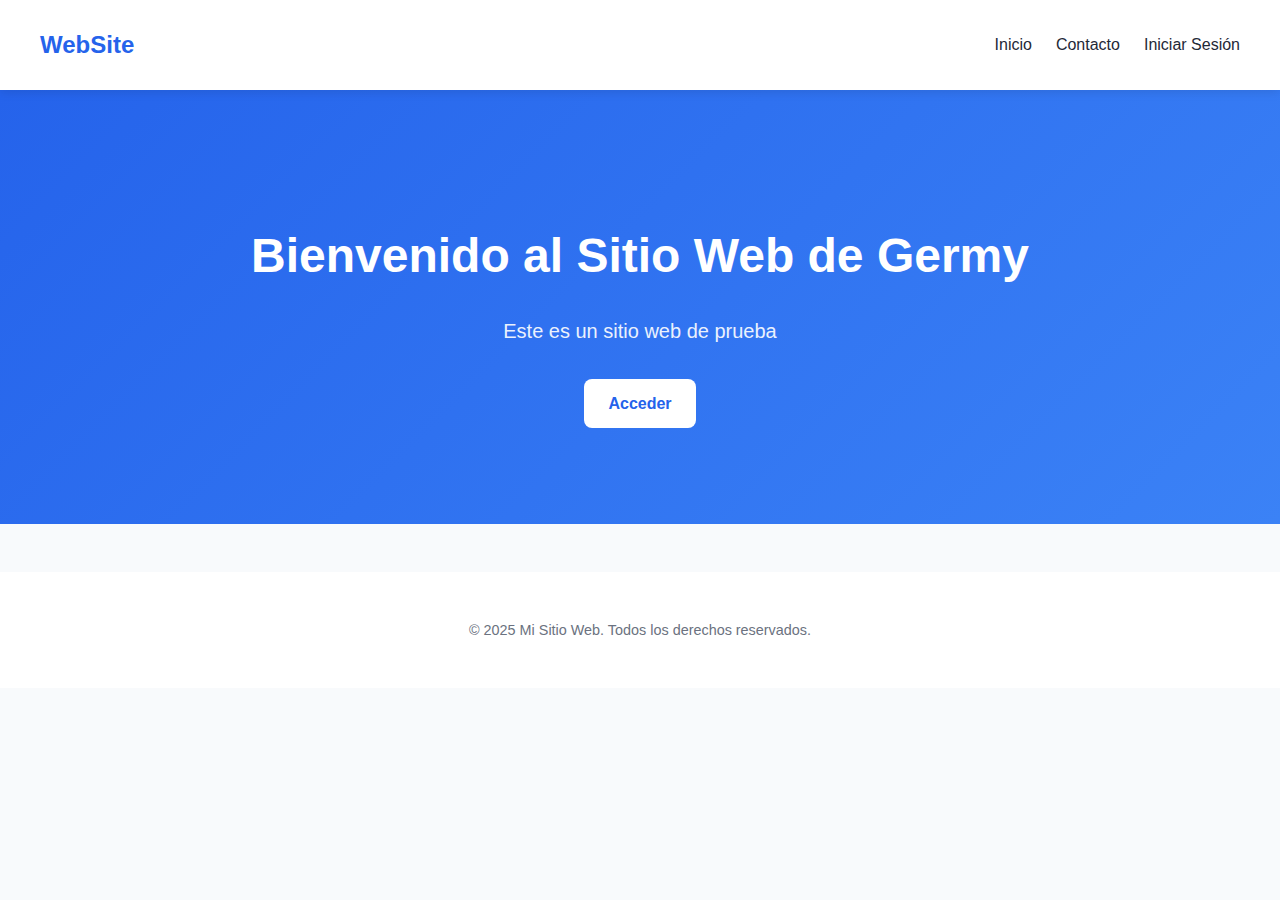
<file: index.html>
<!DOCTYPE html>
<html lang="es">
<head>
    <meta charset="UTF-8">
    <meta name="viewport" content="width=device-width, initial-scale=1.0">
    <title>Website</title>
    <link rel="stylesheet" href="css/styles.css">
</head>
<body>
    <header>
        <nav>
            <a href="#" class="logo">WebSite</a>
            <ul>
                <li><a href="#">Inicio</a></li>
                <li><a href="#">Contacto</a></li>
                <li><a href="login.html">Iniciar Sesión</a></li>
            </ul>
        </nav>
    </header>
    <main>
        <section class="hero">
            <h1>Bienvenido al Sitio Web de Germy</h1>
            <p>Este es un sitio web de prueba</p>
            <a href="login.html" class="btn">Acceder</a>
        </section>
    </main>
    <footer>
        <p>&copy; 2025 Mi Sitio Web. Todos los derechos reservados.</p>
    </footer>
</body>
</html>
</file>
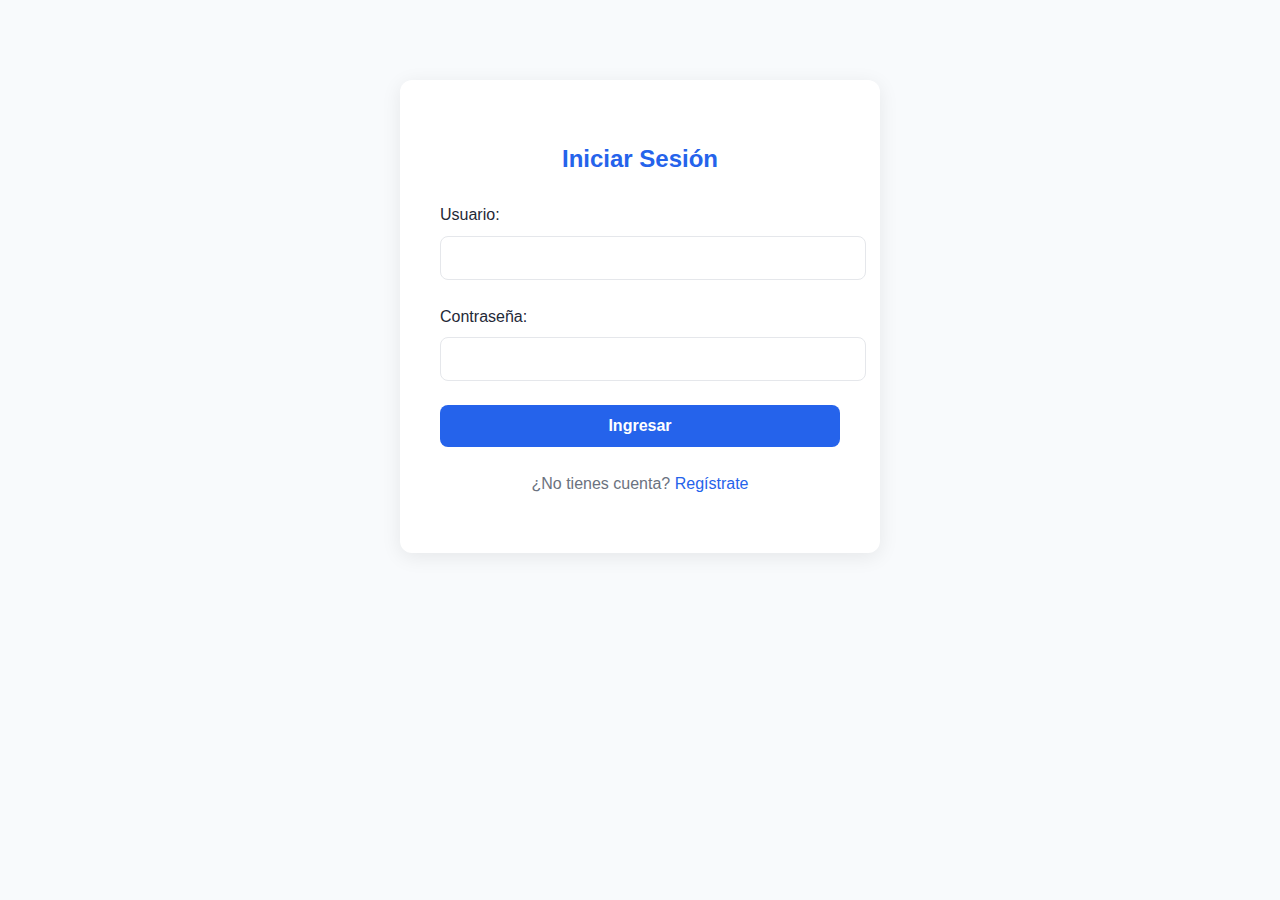
<file: home.html>
<!DOCTYPE html>
<html lang="es">
<head>
    <meta charset="UTF-8">
    <meta name="viewport" content="width=device-width, initial-scale=1.0">
    <title>Home - Mi Sitio Web</title>
    <link rel="stylesheet" href="css/styles.css">
</head>
<body>
    <header>
        <nav>
            <a href="#" class="logo">Mi Sitio Web</a>
            <ul>
                <li><a href="index.html">Inicio</a></li>
                <li><a href="#">Perfil</a></li>
                <li><a href="#" id="logout">Cerrar Sesión</a></li>
            </ul>
        </nav>
    </header>
    <main>
        <section class="welcome">
            <h1>¡Bienvenido, <span id="userDisplay">Usuario</span>!</h1>
            <p>Has iniciado sesión correctamente.</p>
        </section>
    </main>
    <script src="js/scripts.js"></script>
</body>
</html>
</file>
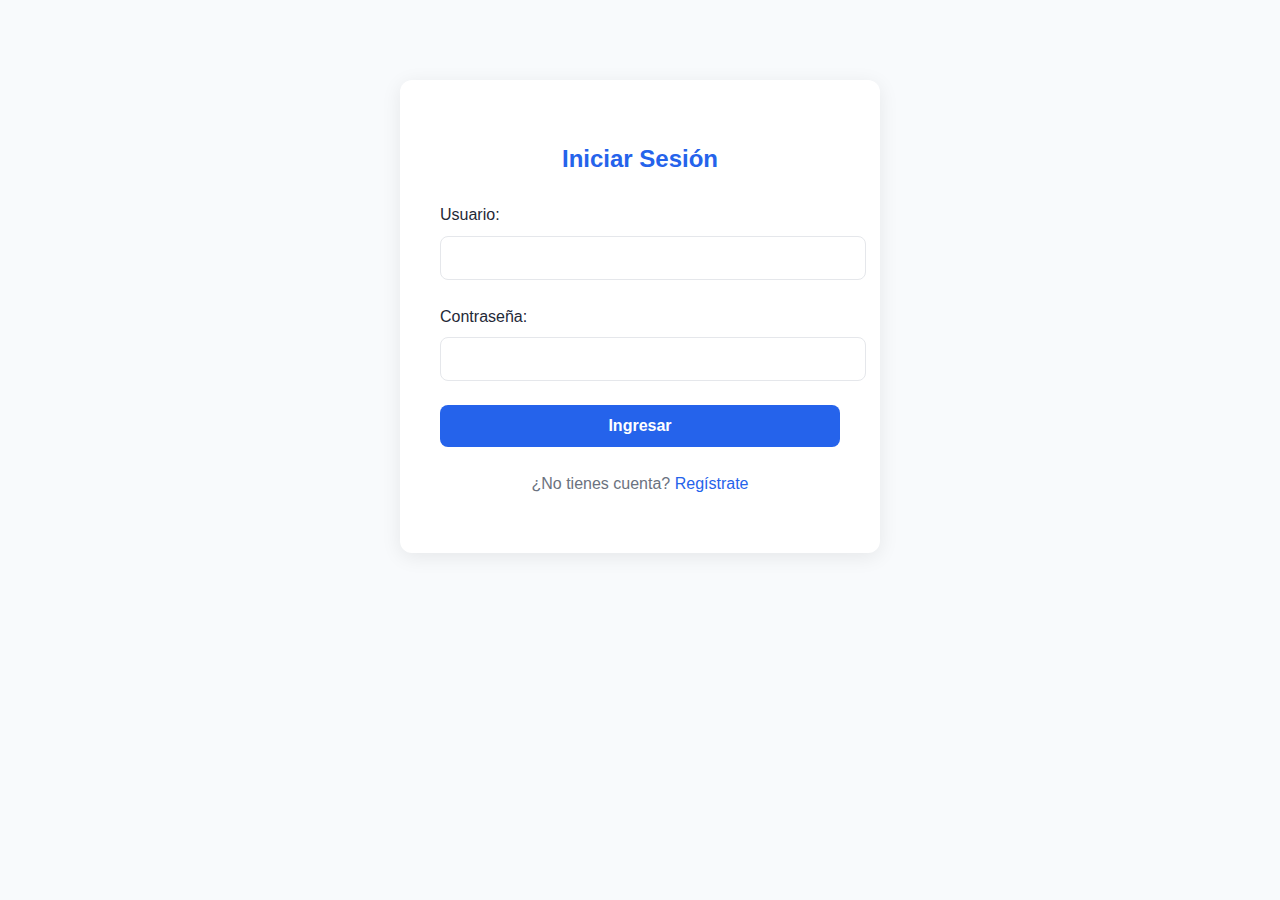
<file: login.html>
<!DOCTYPE html>
<html lang="es">
<head>
    <meta charset="UTF-8">
    <meta name="viewport" content="width=device-width, initial-scale=1.0">
    <title>Iniciar Sesión</title>
    <link rel="stylesheet" href="css/styles.css">
</head>
<body>
    <div class="login-container">
        <h2>Iniciar Sesión</h2>
        <form id="loginForm">
            <div class="input-group">
                <label for="username">Usuario:</label>
                <input type="text" id="username" required>
            </div>
            <div class="input-group">
                <label for="password">Contraseña:</label>
                <input type="password" id="password" required>
            </div>
            <button type="submit" class="btn">Ingresar</button>
        </form>
        <p>¿No tienes cuenta? <a href="#">Regístrate</a></p>
    </div>
    <script src="js/scripts.js"></script>
</body>
</html>
</file>
<file: css/styles.css>
:root {
    --primary-color: #2563eb;  
    --secondary-color: #3b82f6; 
    --dark-color: #1e40af;     
    --light-color: #f8fafc;    
    --gray-color: #e5e7eb;     
    --text-dark: #1f2937;      
    --text-light: #6b7280;     
}

body {
    font-family: 'Inter', Arial, sans-serif;
    margin: 0;
    padding: 0;
    background-color: var(--light-color);
    color: var(--text-dark);
    line-height: 1.6;
}


header {
    background: white;
    box-shadow: 0 2px 10px rgba(0, 0, 0, 0.1);
    padding: 1rem 2rem;
    position: sticky;
    top: 0;
    z-index: 100;
}

nav {
    display: flex;
    justify-content: space-between;
    align-items: center;
    max-width: 1200px;
    margin: 0 auto;
}

.logo {
    font-size: 1.5rem;
    font-weight: 700;
    color: var(--primary-color);
    text-decoration: none;
}

nav ul {
    list-style: none;
    display: flex;
    gap: 1.5rem;
}

nav ul li a {
    color: var(--text-dark);
    text-decoration: none;
    font-weight: 500;
    transition: color 0.3s;
}

nav ul li a:hover {
    color: var(--primary-color);
}

/* Hero Section - Landing Page */
.hero {
    text-align: center;
    padding: 6rem 2rem;
    background: linear-gradient(135deg, var(--primary-color), var(--secondary-color));
    color: white;
}

.hero h1 {
    font-size: 3rem;
    margin-bottom: 1rem;
}

.hero p {
    font-size: 1.25rem;
    margin-bottom: 2rem;
    opacity: 0.9;
}

/* Botón moderno */
.btn {
    display: inline-block;
    background: white;
    color: var(--primary-color);
    padding: 0.75rem 1.5rem;
    border-radius: 8px;
    font-weight: 600;
    text-decoration: none;
    transition: all 0.3s;
}

.btn:hover {
    background: rgba(255, 255, 255, 0.9);
    transform: translateY(-2px);
    box-shadow: 0 4px 12px rgba(0, 0, 0, 0.1);
}

/* Login Container - Estilo moderno */
.login-container {
    max-width: 400px;
    margin: 5rem auto;
    padding: 2.5rem;
    background: white;
    border-radius: 12px;
    box-shadow: 0 4px 20px rgba(0, 0, 0, 0.08);
    text-align: center;
}

.login-container h2 {
    margin-bottom: 1.5rem;
    color: var(--primary-color);
}

.input-group {
    margin-bottom: 1.5rem;
    text-align: left;
}

.input-group label {
    display: block;
    margin-bottom: 0.5rem;
    font-weight: 500;
    color: var(--text-dark);
}

.input-group input {
    width: 100%;
    padding: 0.75rem;
    border: 1px solid var(--gray-color);
    border-radius: 8px;
    font-size: 1rem;
    transition: border 0.3s;
}

.input-group input:focus {
    border-color: var(--primary-color);
    outline: none;
    box-shadow: 0 0 0 3px rgba(37, 99, 235, 0.1);
}

.login-container .btn {
    width: 100%;
    background: var(--primary-color);
    color: white;
    border: none;
    padding: 0.75rem;
    font-size: 1rem;
}

.login-container .btn:hover {
    background: var(--dark-color);
}

.login-container p {
    margin-top: 1.5rem;
    color: var(--text-light);
}

.login-container a {
    color: var(--primary-color);
    text-decoration: none;
    font-weight: 500;
}

/* Home Page - Estilo moderno */
.welcome {
    text-align: center;
    padding: 6rem 2rem;
    max-width: 800px;
    margin: 0 auto;
}

.welcome h1 {
    font-size: 2.5rem;
    margin-bottom: 1rem;
    color: var(--primary-color);
}

.welcome p {
    font-size: 1.25rem;
    color: var(--text-light);
}

/* Footer */
footer {
    text-align: center;
    padding: 2rem;
    background: white;
    margin-top: 3rem;
    color: var(--text-light);
    font-size: 0.9rem;
}


a {
    transition: color 0.3s;
}

a:hover {
    color: var(--dark-color);
}
</file>
